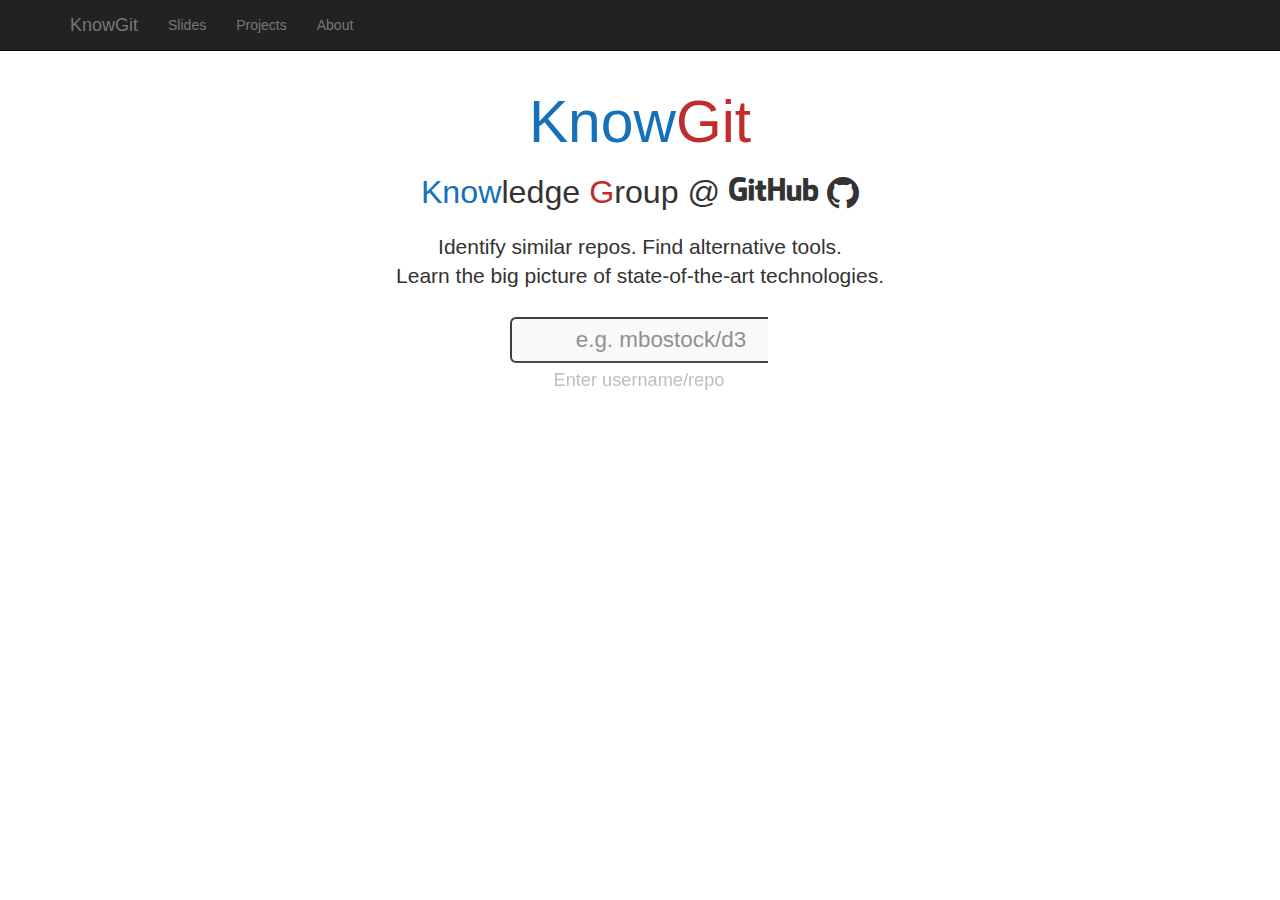
<file: templates/index.html>
<!DOCTYPE html>
<html lang="en">
<head>
    <meta charset="utf-8">
    <meta http-equiv="X-UA-Compatible" content="IE=edge">
    <meta name="viewport" content="width=device-width, initial-scale=1">
    <meta name="description" content="">
    <meta name="author" content="">

    <title>KnowGit</title>

    <!--Icon-->
    <link rel="icon" href="../static/img/favicon.ico">

    <!--JavaScript-->
    <script src="https://ajax.googleapis.com/ajax/libs/jquery/1.11.1/jquery.min.js"></script>
    <script src="../static/bootstrap-3.2.0-dist/js/bootstrap.min.js"></script>
    <!--<script src="../static/js/sigma.min.js"></script>-->
    <script src="../static/vis-dist/vis.min.js"></script>
    <script src="../static/d3.min.js"></script>
    <!--<script src="../static/jqcloud/jqcloud-1.0.4.min.js"></script>-->

    <script type=text/javascript>
      $SCRIPT_ROOT = {{ request.script_root|tojson|safe }};
    </script>
    <script src="../static/js/kg.js"></script>

    <!-- CSS -->
    <link href="../static/bootstrap-3.2.0-dist/css/bootstrap.min.css" rel="stylesheet">
    <link href="../static/css/starter-template.css" rel="stylesheet">
    <link href="../static/vis-dist/vis.min.css" rel="stylesheet">
    <link href="../static/octicons/octicons.css" rel="stylesheet">
    <link href="../static/css/style.css" rel="stylesheet">
</head>


<body>

<div class="navbar navbar-inverse navbar-fixed-top" role="navigation">
    <div class="container">
        <div class="navbar-header">
            <button type="button" class="navbar-toggle collapsed" data-toggle="collapse" data-target=".navbar-collapse">
                <span class="sr-only">Toggle navigation</span>
                <span class="icon-bar"></span>
                <span class="icon-bar"></span>
                <span class="icon-bar"></span>
            </button>
            <a class="navbar-brand" href="/">KnowGit</a>
        </div>
        <div class="collapse navbar-collapse">
            <ul class="nav navbar-nav">
                <li><a href="http://slides.com/yuchsiao/knowgit#/" target="_blank">Slides</a></li>
                <li><a href="http://www.mit.edu/~yuchsiao/#project" target="_blank">Projects</a></li>
                <li><a href="about">About</a></li>
            </ul>
        </div><!--/.nav-collapse -->
    </div>
</div>

<!--<br>-->
<br>

<div id="title-container">

    <div id="title" class="starter-template">
        <h1><span style="color:#1471ba">Know</span><span style="color:#c12c2c">Git</span></h1>
        <h2><span style="color:#1471ba">Know</span>ledge <span style="color:#c12c2c">G</span>roup @ <span class="mega-octicon octicon-logo-github"></span> <span class="mega-octicon octicon-mark-github"></span> </h2>
        <p class="lead"><span>I</span>dentify similar repos.
            <span>F</span>ind alternative tools. <br>
            <span>L</span>earn the big picture of state-of-the-art technologies.</p>
    </div>
</div><!-- /.container -->
<span id="repo-input-knowgit"><span style="color:#1471ba">Know</span><span style="color:#c12c2c">Git</span></span>
<div class="starter-template" id="repo-input-container">
    <input id="repo-input" type="text" name="repo" placeholder="e.g. mbostock/d3">
    <div id="repo-input-status">Enter username/repo</div>
</div>
<span id="repo-input-github">@ <span class="octicon octicon-logo-github"></span> <span class="octicon octicon-mark-github"></span></span>


<div id="main-container">
    <div id="network-container"></div>
</div>



</body>
</html>
</file>
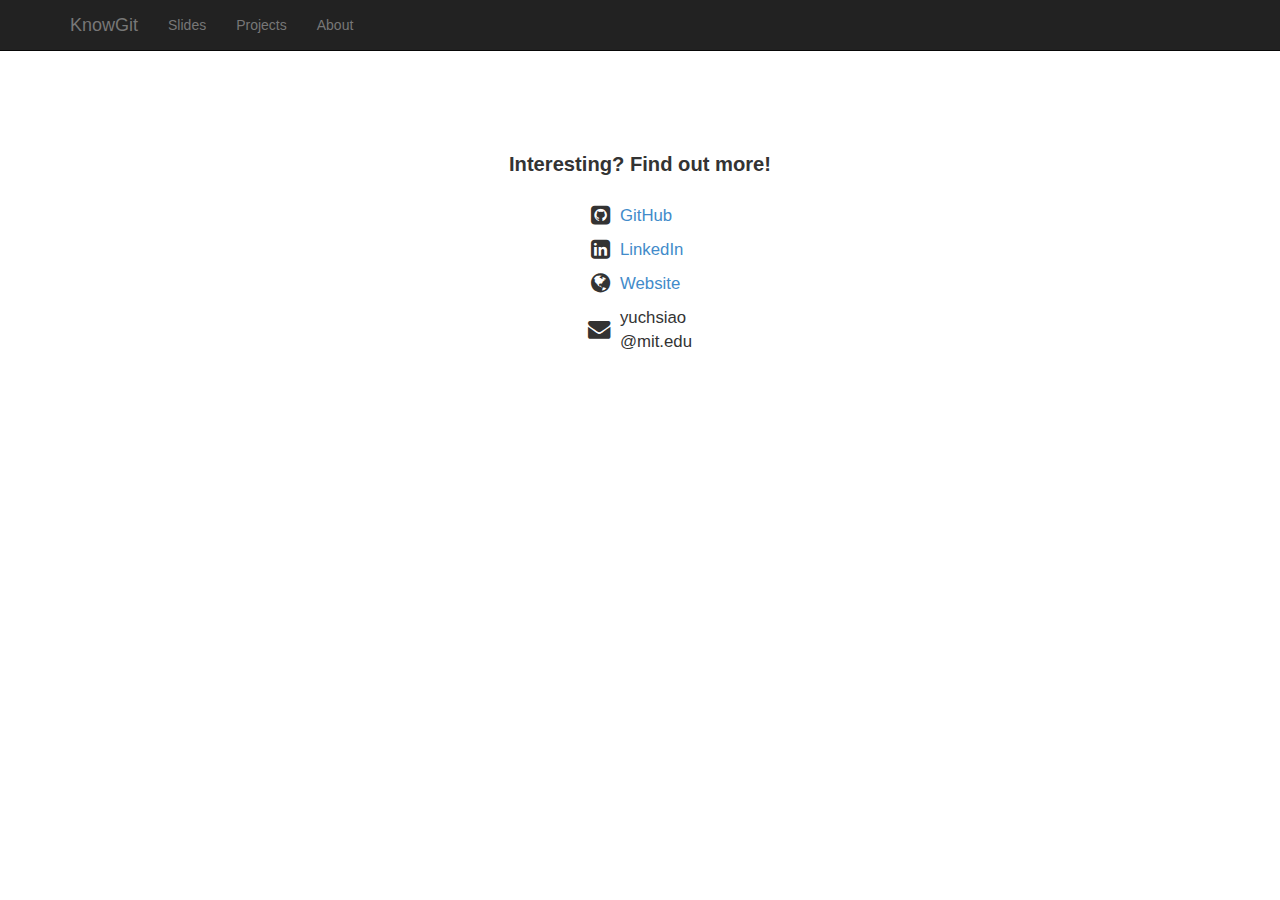
<file: templates/about.html>
<!DOCTYPE html>
<html lang="en">
<head>
    <meta charset="utf-8">
    <meta http-equiv="X-UA-Compatible" content="IE=edge">
    <meta name="viewport" content="width=device-width, initial-scale=1">
    <meta name="description" content="">
    <meta name="author" content="">
    <link rel="icon" href="../../favicon.ico">

    <title>Starter Template for Bootstrap</title>


    <!--JavaScript-->
    <script src="https://ajax.googleapis.com/ajax/libs/jquery/1.11.1/jquery.min.js"></script>
    <script src="../static/bootstrap-3.2.0-dist/js/bootstrap.min.js"></script>
    <!--<script src="../static/js/sigma.min.js"></script>-->
    <script src="../static/vis-dist/vis.min.js"></script>
    <script src="../static/d3.min.js"></script>
    <!--<script src="../static/jqcloud/jqcloud-1.0.4.min.js"></script>-->

    <script type=text/javascript>
        $SCRIPT_ROOT = {{ request.script_root|tojson|safe }};
    </script>
    <script src="../static/js/kg.js"></script>

    <!-- CSS -->
    <link href="//maxcdn.bootstrapcdn.com/font-awesome/4.2.0/css/font-awesome.min.css" rel="stylesheet">
    <link href="../static/bootstrap-3.2.0-dist/css/bootstrap.min.css" rel="stylesheet">
    <link href="../static/css/starter-template.css" rel="stylesheet">
    <link href="../static/vis-dist/vis.min.css" rel="stylesheet">
    <link href="../static/octicons/octicons.css" rel="stylesheet">
    <link href="../static/css/style.css" rel="stylesheet">
</head>


<body>

<div class="navbar navbar-inverse navbar-fixed-top" role="navigation">
    <div class="container">
        <div class="navbar-header">
            <button type="button" class="navbar-toggle collapsed" data-toggle="collapse" data-target=".navbar-collapse">
                <span class="sr-only">Toggle navigation</span>
                <span class="icon-bar"></span>
                <span class="icon-bar"></span>
                <span class="icon-bar"></span>
            </button>
            <a class="navbar-brand" href="/">KnowGit</a>
        </div>
        <div class="collapse navbar-collapse">
            <ul class="nav navbar-nav">
                <li><a href="http://slides.com/yuchsiao/knowgit#/" target="_blank">Slides</a></li>
                <li><a href="http://www.mit.edu/~yuchsiao/#project" target="_blank">Projects</a></li>
                <li><a href="about">About</a></li>
            </ul>
        </div><!--/.nav-collapse -->
    </div>
</div>

<!--<br>-->
<br>

<div id="contact-container">
    <p>
        Interesting? Find out more!
    </p>
    <table>
        <tr>
            <td class="left"><i class="fa fa-github-square fa-lg"></i></td>
            <td class="right" ><a href="https://github.com/yuchsiao">GitHub</a></td>
        </tr>
        <tr>
            <td class="left"><i class="fa fa-linkedin-square fa-lg"></i></td>
            <td class="right" ><a href="https://www.linkedin.com/in/yuchsiao">LinkedIn</a></td>
        </tr>
        <tr>
            <td class="left"><i class="fa fa-globe fa-lg"></i></td>
            <td class="right"><a href="http://www.mit.edu/~yuchsiao/">Website</a></td>
        </tr>
        <tr>
            <td class="left"><i class="fa fa-envelope fa-lg"></i></td>
            <td class="right" id="email">yuchsiao<br></td>
        </tr>
    </table>
</div>



</body>
</html>
</file>
<file: static/css/starter-template.css>
body {
  padding-top: 50px;
}
.starter-template {
    /*position: absolute;*/
    /*padding: 40px 15px;*/
    text-align: center;
    /*vertical-align: middle;*/
    /*margin-bottom: 20px;*/
    /*padding-bottom: 18px;*/
    overflow: hidden;
}
</file>
<file: static/octicons/octicons.css>
@font-face {
  font-family: 'octicons';
  src: url('octicons.eot?#iefix') format('embedded-opentype'),
       url('octicons.woff') format('woff'),
       url('octicons.ttf') format('truetype'),
       url('octicons.svg#octicons') format('svg');
  font-weight: normal;
  font-style: normal;
}

/*

.octicon is optimized for 16px.
.mega-octicon is optimized for 32px but can be used larger.

*/
.octicon, .mega-octicon {
  font: normal normal normal 16px/1 octicons;
  display: inline-block;
  text-decoration: none;
  text-rendering: auto;
  -webkit-font-smoothing: antialiased;
  -moz-osx-font-smoothing: grayscale;
  -webkit-user-select: none;
  -moz-user-select: none;
  -ms-user-select: none;
  user-select: none;
}
.mega-octicon { font-size: 32px; }


.octicon-alert:before { content: '\f02d'} /*  */
.octicon-alignment-align:before { content: '\f08a'} /*  */
.octicon-alignment-aligned-to:before { content: '\f08e'} /*  */
.octicon-alignment-unalign:before { content: '\f08b'} /*  */
.octicon-arrow-down:before { content: '\f03f'} /*  */
.octicon-arrow-left:before { content: '\f040'} /*  */
.octicon-arrow-right:before { content: '\f03e'} /*  */
.octicon-arrow-small-down:before { content: '\f0a0'} /*  */
.octicon-arrow-small-left:before { content: '\f0a1'} /*  */
.octicon-arrow-small-right:before { content: '\f071'} /*  */
.octicon-arrow-small-up:before { content: '\f09f'} /*  */
.octicon-arrow-up:before { content: '\f03d'} /*  */
.octicon-beer:before { content: '\f069'} /*  */
.octicon-book:before { content: '\f007'} /*  */
.octicon-bookmark:before { content: '\f07b'} /*  */
.octicon-briefcase:before { content: '\f0d3'} /*  */
.octicon-broadcast:before { content: '\f048'} /*  */
.octicon-browser:before { content: '\f0c5'} /*  */
.octicon-bug:before { content: '\f091'} /*  */
.octicon-calendar:before { content: '\f068'} /*  */
.octicon-check:before { content: '\f03a'} /*  */
.octicon-checklist:before { content: '\f076'} /*  */
.octicon-chevron-down:before { content: '\f0a3'} /*  */
.octicon-chevron-left:before { content: '\f0a4'} /*  */
.octicon-chevron-right:before { content: '\f078'} /*  */
.octicon-chevron-up:before { content: '\f0a2'} /*  */
.octicon-circle-slash:before { content: '\f084'} /*  */
.octicon-circuit-board:before { content: '\f0d6'} /*  */
.octicon-clippy:before { content: '\f035'} /*  */
.octicon-clock:before { content: '\f046'} /*  */
.octicon-cloud-download:before { content: '\f00b'} /*  */
.octicon-cloud-upload:before { content: '\f00c'} /*  */
.octicon-code:before { content: '\f05f'} /*  */
.octicon-color-mode:before { content: '\f065'} /*  */
.octicon-comment-add:before,
.octicon-comment:before { content: '\f02b'} /*  */
.octicon-comment-discussion:before { content: '\f04f'} /*  */
.octicon-credit-card:before { content: '\f045'} /*  */
.octicon-dash:before { content: '\f0ca'} /*  */
.octicon-dashboard:before { content: '\f07d'} /*  */
.octicon-database:before { content: '\f096'} /*  */
.octicon-device-camera:before { content: '\f056'} /*  */
.octicon-device-camera-video:before { content: '\f057'} /*  */
.octicon-device-desktop:before { content: '\f27c'} /*  */
.octicon-device-mobile:before { content: '\f038'} /*  */
.octicon-diff:before { content: '\f04d'} /*  */
.octicon-diff-added:before { content: '\f06b'} /*  */
.octicon-diff-ignored:before { content: '\f099'} /*  */
.octicon-diff-modified:before { content: '\f06d'} /*  */
.octicon-diff-removed:before { content: '\f06c'} /*  */
.octicon-diff-renamed:before { content: '\f06e'} /*  */
.octicon-ellipsis:before { content: '\f09a'} /*  */
.octicon-eye-unwatch:before,
.octicon-eye-watch:before,
.octicon-eye:before { content: '\f04e'} /*  */
.octicon-file-binary:before { content: '\f094'} /*  */
.octicon-file-code:before { content: '\f010'} /*  */
.octicon-file-directory:before { content: '\f016'} /*  */
.octicon-file-media:before { content: '\f012'} /*  */
.octicon-file-pdf:before { content: '\f014'} /*  */
.octicon-file-submodule:before { content: '\f017'} /*  */
.octicon-file-symlink-directory:before { content: '\f0b1'} /*  */
.octicon-file-symlink-file:before { content: '\f0b0'} /*  */
.octicon-file-text:before { content: '\f011'} /*  */
.octicon-file-zip:before { content: '\f013'} /*  */
.octicon-flame:before { content: '\f0d2'} /*  */
.octicon-fold:before { content: '\f0cc'} /*  */
.octicon-gear:before { content: '\f02f'} /*  */
.octicon-gift:before { content: '\f042'} /*  */
.octicon-gist:before { content: '\f00e'} /*  */
.octicon-gist-secret:before { content: '\f08c'} /*  */
.octicon-git-branch-create:before,
.octicon-git-branch-delete:before,
.octicon-git-branch:before { content: '\f020'} /*  */
.octicon-git-commit:before { content: '\f01f'} /*  */
.octicon-git-compare:before { content: '\f0ac'} /*  */
.octicon-git-merge:before { content: '\f023'} /*  */
.octicon-git-pull-request-abandoned:before,
.octicon-git-pull-request:before { content: '\f009'} /*  */
.octicon-globe:before { content: '\f0b6'} /*  */
.octicon-graph:before { content: '\f043'} /*  */
.octicon-heart:before { content: '\2665'} /* ♥ */
.octicon-history:before { content: '\f07e'} /*  */
.octicon-home:before { content: '\f08d'} /*  */
.octicon-horizontal-rule:before { content: '\f070'} /*  */
.octicon-hourglass:before { content: '\f09e'} /*  */
.octicon-hubot:before { content: '\f09d'} /*  */
.octicon-inbox:before { content: '\f0cf'} /*  */
.octicon-info:before { content: '\f059'} /*  */
.octicon-issue-closed:before { content: '\f028'} /*  */
.octicon-issue-opened:before { content: '\f026'} /*  */
.octicon-issue-reopened:before { content: '\f027'} /*  */
.octicon-jersey:before { content: '\f019'} /*  */
.octicon-jump-down:before { content: '\f072'} /*  */
.octicon-jump-left:before { content: '\f0a5'} /*  */
.octicon-jump-right:before { content: '\f0a6'} /*  */
.octicon-jump-up:before { content: '\f073'} /*  */
.octicon-key:before { content: '\f049'} /*  */
.octicon-keyboard:before { content: '\f00d'} /*  */
.octicon-law:before { content: '\f0d8'} /*  */
.octicon-light-bulb:before { content: '\f000'} /*  */
.octicon-link:before { content: '\f05c'} /*  */
.octicon-link-external:before { content: '\f07f'} /*  */
.octicon-list-ordered:before { content: '\f062'} /*  */
.octicon-list-unordered:before { content: '\f061'} /*  */
.octicon-location:before { content: '\f060'} /*  */
.octicon-gist-private:before,
.octicon-mirror-private:before,
.octicon-git-fork-private:before,
.octicon-lock:before { content: '\f06a'} /*  */
.octicon-logo-github:before { content: '\f092'} /*  */
.octicon-mail:before { content: '\f03b'} /*  */
.octicon-mail-read:before { content: '\f03c'} /*  */
.octicon-mail-reply:before { content: '\f051'} /*  */
.octicon-mark-github:before { content: '\f00a'} /*  */
.octicon-markdown:before { content: '\f0c9'} /*  */
.octicon-megaphone:before { content: '\f077'} /*  */
.octicon-mention:before { content: '\f0be'} /*  */
.octicon-microscope:before { content: '\f089'} /*  */
.octicon-milestone:before { content: '\f075'} /*  */
.octicon-mirror-public:before,
.octicon-mirror:before { content: '\f024'} /*  */
.octicon-mortar-board:before { content: '\f0d7'} /*  */
.octicon-move-down:before { content: '\f0a8'} /*  */
.octicon-move-left:before { content: '\f074'} /*  */
.octicon-move-right:before { content: '\f0a9'} /*  */
.octicon-move-up:before { content: '\f0a7'} /*  */
.octicon-mute:before { content: '\f080'} /*  */
.octicon-no-newline:before { content: '\f09c'} /*  */
.octicon-octoface:before { content: '\f008'} /*  */
.octicon-organization:before { content: '\f037'} /*  */
.octicon-package:before { content: '\f0c4'} /*  */
.octicon-paintcan:before { content: '\f0d1'} /*  */
.octicon-pencil:before { content: '\f058'} /*  */
.octicon-person-add:before,
.octicon-person-follow:before,
.octicon-person:before { content: '\f018'} /*  */
.octicon-pin:before { content: '\f041'} /*  */
.octicon-playback-fast-forward:before { content: '\f0bd'} /*  */
.octicon-playback-pause:before { content: '\f0bb'} /*  */
.octicon-playback-play:before { content: '\f0bf'} /*  */
.octicon-playback-rewind:before { content: '\f0bc'} /*  */
.octicon-plug:before { content: '\f0d4'} /*  */
.octicon-repo-create:before,
.octicon-gist-new:before,
.octicon-file-directory-create:before,
.octicon-file-add:before,
.octicon-plus:before { content: '\f05d'} /*  */
.octicon-podium:before { content: '\f0af'} /*  */
.octicon-primitive-dot:before { content: '\f052'} /*  */
.octicon-primitive-square:before { content: '\f053'} /*  */
.octicon-pulse:before { content: '\f085'} /*  */
.octicon-puzzle:before { content: '\f0c0'} /*  */
.octicon-question:before { content: '\f02c'} /*  */
.octicon-quote:before { content: '\f063'} /*  */
.octicon-radio-tower:before { content: '\f030'} /*  */
.octicon-repo-delete:before,
.octicon-repo:before { content: '\f001'} /*  */
.octicon-repo-clone:before { content: '\f04c'} /*  */
.octicon-repo-force-push:before { content: '\f04a'} /*  */
.octicon-gist-fork:before,
.octicon-repo-forked:before { content: '\f002'} /*  */
.octicon-repo-pull:before { content: '\f006'} /*  */
.octicon-repo-push:before { content: '\f005'} /*  */
.octicon-rocket:before { content: '\f033'} /*  */
.octicon-rss:before { content: '\f034'} /*  */
.octicon-ruby:before { content: '\f047'} /*  */
.octicon-screen-full:before { content: '\f066'} /*  */
.octicon-screen-normal:before { content: '\f067'} /*  */
.octicon-search-save:before,
.octicon-search:before { content: '\f02e'} /*  */
.octicon-server:before { content: '\f097'} /*  */
.octicon-settings:before { content: '\f07c'} /*  */
.octicon-log-in:before,
.octicon-sign-in:before { content: '\f036'} /*  */
.octicon-log-out:before,
.octicon-sign-out:before { content: '\f032'} /*  */
.octicon-split:before { content: '\f0c6'} /*  */
.octicon-squirrel:before { content: '\f0b2'} /*  */
.octicon-star-add:before,
.octicon-star-delete:before,
.octicon-star:before { content: '\f02a'} /*  */
.octicon-steps:before { content: '\f0c7'} /*  */
.octicon-stop:before { content: '\f08f'} /*  */
.octicon-repo-sync:before,
.octicon-sync:before { content: '\f087'} /*  */
.octicon-tag-remove:before,
.octicon-tag-add:before,
.octicon-tag:before { content: '\f015'} /*  */
.octicon-telescope:before { content: '\f088'} /*  */
.octicon-terminal:before { content: '\f0c8'} /*  */
.octicon-three-bars:before { content: '\f05e'} /*  */
.octicon-tools:before { content: '\f031'} /*  */
.octicon-trashcan:before { content: '\f0d0'} /*  */
.octicon-triangle-down:before { content: '\f05b'} /*  */
.octicon-triangle-left:before { content: '\f044'} /*  */
.octicon-triangle-right:before { content: '\f05a'} /*  */
.octicon-triangle-up:before { content: '\f0aa'} /*  */
.octicon-unfold:before { content: '\f039'} /*  */
.octicon-unmute:before { content: '\f0ba'} /*  */
.octicon-versions:before { content: '\f064'} /*  */
.octicon-remove-close:before,
.octicon-x:before { content: '\f081'} /*  */
.octicon-zap:before { content: '\26A1'} /* ⚡ */
</file>
<file: static/css/style.css>
html, body {
    position: relative;
    /*font-size: 20px;*/
    /*background: #f4f2df;*/
}

h1 {
    font-size: 4.2em;
    /*margin-bottom: -10px;*/
}

h2 {
    font-size: 2.3em;
    /*margin-bottom: 30px;*/
}

h3 {
    font-size: 2em;
}

p.description {
    font-size: 1.1em;
    margin-bottom: 10px;
}

p.lead {
    padding-top: 12px;
    padding-bottom: 7px;
}

#repo-input {
    font-size: 1.6em;
    text-align: center;
    padding: 5px;
    -webkit-border-radius: 5px;
    -moz-border-radius: 5px;
    border-radius: 5px;
    background: #f8f8f8;
    z-index: 10;
}

#graph-container {
    padding-top: 20px;
}

#main-container {
    position: fixed;
    width: 100%;
}

#network-container {
    position: fixed;
    width: 100%;
    height: 100%;
    left: 0;
    z-index: 10;
}

#repo-input-container {
    z-index: 10;
    opacity: 0.8;
}

#info-container {
    position: fixed;
    display: block;
    width: 33%;
    /*height: 100%;*/
    /*min-height: 50%;*/
    top: 70px;
    left: 65%;
    padding-left: 15px;
    padding-right: 15px;
    padding-bottom: 15px;
    margin: 55px 5px 5px 10px;
    -webkit-border-radius: 3px;
    -moz-border-radius: 3px;
    border-radius: 3px;
    background: #ffffff;
    opacity: 0.9;
    /*visibility: hidden;*/
    box-shadow: 0.5px 1px 6px #999999;
    filter: blur(20px);
    max-height: 75%;
    overflow: auto;
    z-index: 10;
}

span a {
    color: #1471ba;
    font-weight: 400;
}
span a:hover {
    /*color: #142955;*/
    font-weight: 400;
}

span.repo a {
    color: #1471ba;
    font-weight: bold;
}

/*a {*/
    /*color: #ffd5d8*/
/*}*/


span.repo a:hover {
    font-weight: bold;
}

span.repo-stat {
    font-size: 0.8em;
    font-weight: bolder;
    text-shadow: 0 1px 1px #ffffff;
    background: #f3f3f3;
    border: 1px solid #aaaaaa;
    padding-top: 4px;
    padding-left: 4px;
    padding-right: 5px;
    padding-bottom: 4px;
    -webkit-border-radius: 3px 0 0 3px;
    -moz-border-radius: 3px 0 0 3px;
    border-radius: 3px 0 0 3px;
}
span.repo-stat-value {
    font-size: 0.8em;
    font-weight: bolder;
    border: 1px solid #aaaaaa;
    margin-left: -1px;
    padding-top: 4px;
    padding-left: 4px;
    padding-right: 5px;
    padding-bottom: 4px;
    -webkit-border-radius: 0 3px 3px 0;
    -moz-border-radius: 0 3px 3px 0;
    border-radius: 0 3px 3px 0;
}

span.repo-time-title {
    font-size: 0.9em;
    margin-top: 10px;
}
span.repo-time-value {
    font-size: 0.9em;
    font-weight: 500;
    margin-top: 10px;
}
div.repo-time-container {
    margin-top: 10px;
}

.tag {
    font-size: 0.85em;
    color: #ffffff;
    background: #142955;
    -webkit-border-radius: 3px;
    -moz-border-radius: 3px;
    border-radius: 3px;
    padding: 5px;
    margin-left: 2px;
    margin-right: 2px;
}

#wordcloud {
    /*width: 50px;*/
    height: 200px;
    position: relative;
    display: block;
}

/*#readme {*/
    /*font-size: 12px;*/
/*}*/

#readme h1{
    font-size: 16px;
    font-weight: bold;
    /*max-resolution: 10px;*/
}

#readme h2{
    font-size: 14px;
    font-weight: bold;
}

#readme h3{
    font-size: 13px;
    font-weight: bold;
}

#score {
    margin-bottom: 15px;
}

#title-container {
    /*position: fixed;*/
    position: relative;
    /*display: block;*/
    /*left: 50%;*/
    /*margin-left: -230px;*/
}

#repo-input-container {
    position: fixed;
    left: 50%;
    margin-left: -130px;
    top: 317px;
    max-width: 258px;
}

#repo-input-knowgit {
    position: fixed;
    top: 78px;
    left: 50%;
    margin-left: -142px;
    z-index: 10;
    font-size: 26px;
    font-weight: 500;
    opacity: 0;
    color: #D2F6CF;
}

#repo-input-github {
    position: fixed;
    top: 87px;
    left: 50%;
    margin-left: 50px;
    z-index: 10;
    font-size: 18px;
    font-weight: 500;
    opacity: 0;
}

#repo-input-status {
    margin: 4px;
    font-size: 1.3em;
    color: #aaaaaa;
    opacity: 0.95;
    background: #ffffff;
    box-shadow: 0 0 6px #ffffff;
}

#repo-input-status.error {
    color: #c93d41;
}

/*contact page*/
#contact-container {
    font-size: 1.2em;
    margin-top: 80px;
    text-align: center;
}

#contact-container p {
    font-size: 1.2em;
    font-weight: 600;
}

#contact-container table{
    margin-left:auto;
    margin-right:auto;
    margin-top: 20px;
}

#contact-container td {
    padding: 5px;
}

#contact-container td.left {
    text-align: right;
}

#contact-container td.right {
    text-align: left;
}

#email::after {
    content: "@mit.edu"
}
</file>
<file: static/vis-dist/vis.min.css>
.vis .overlay{position:absolute;top:0;left:0;width:100%;height:100%;z-index:10}.vis-active{box-shadow:0 0 10px #86d5f8}.vis.timeline.root{position:relative;border:1px solid #bfbfbf;overflow:hidden;padding:0;margin:0;box-sizing:border-box}.vis.timeline .vispanel{position:absolute;padding:0;margin:0;box-sizing:border-box}.vis.timeline .vispanel.bottom,.vis.timeline .vispanel.center,.vis.timeline .vispanel.left,.vis.timeline .vispanel.right,.vis.timeline .vispanel.top{border:1px #bfbfbf}.vis.timeline .vispanel.center,.vis.timeline .vispanel.left,.vis.timeline .vispanel.right{border-top-style:solid;border-bottom-style:solid;overflow:hidden}.vis.timeline .vispanel.bottom,.vis.timeline .vispanel.center,.vis.timeline .vispanel.top{border-left-style:solid;border-right-style:solid}.vis.timeline .background{overflow:hidden}.vis.timeline .vispanel>.content{position:relative}.vis.timeline .vispanel .shadow{position:absolute;width:100%;height:1px;box-shadow:0 0 10px rgba(0,0,0,.8)}.vis.timeline .vispanel .shadow.top{top:-1px;left:0}.vis.timeline .vispanel .shadow.bottom{bottom:-1px;left:0}.vis.timeline .labelset{position:relative;width:100%;overflow:hidden;box-sizing:border-box}.vis.timeline .labelset .vlabel{position:relative;left:0;top:0;width:100%;color:#4d4d4d;box-sizing:border-box;border-bottom:1px solid #bfbfbf}.vis.timeline .labelset .vlabel:last-child{border-bottom:none}.vis.timeline .labelset .vlabel .inner{display:inline-block;padding:5px}.vis.timeline .labelset .vlabel .inner.hidden{padding:0}.vis.timeline .itemset{position:relative;padding:0;margin:0;box-sizing:border-box}.vis.timeline .itemset .background,.vis.timeline .itemset .foreground{position:absolute;width:100%;height:100%}.vis.timeline .axis{position:absolute;width:100%;height:0;left:0;z-index:1}.vis.timeline .foreground .group{position:relative;box-sizing:border-box;border-bottom:1px solid #bfbfbf}.vis.timeline .foreground .group:last-child{border-bottom:none}.vis.timeline .item{position:absolute;color:#1A1A1A;border-color:#97B0F8;border-width:1px;background-color:#D5DDF6;display:inline-block;padding:5px}.vis.timeline .item.selected{border-color:#FFC200;background-color:#FFF785;z-index:2}.vis.timeline .editable .item.selected{cursor:move}.vis.timeline .item.point.selected{background-color:#FFF785}.vis.timeline .item.box{text-align:center;border-style:solid;border-radius:2px}.vis.timeline .item.point{background:0 0}.vis.timeline .item.dot{position:absolute;padding:0;border-width:4px;border-style:solid;border-radius:4px}.vis.timeline .item.range{border-style:solid;border-radius:2px;box-sizing:border-box}.vis.timeline .item.background{overflow:hidden;border:none;background-color:rgba(213,221,246,.4);box-sizing:border-box;top:0;bottom:0}.vis.timeline .item.range .content{position:relative;display:inline-block;overflow:hidden;max-width:100%}.vis.timeline .item.background .content{position:absolute;display:inline-block;overflow:hidden;max-width:100%;margin:5px}.vis.timeline .item.line{padding:0;position:absolute;width:0;border-left-width:1px;border-left-style:solid}.vis.timeline .item .content{white-space:nowrap;overflow:hidden}.vis.timeline .item .delete{background:url(img/timeline/delete.png) top center no-repeat;position:absolute;width:24px;height:24px;top:0;right:-24px;cursor:pointer}.vis.timeline .item.range .drag-left{position:absolute;width:24px;height:100%;top:0;left:-4px;cursor:w-resize}.vis.timeline .item.range .drag-right{position:absolute;width:24px;height:100%;top:0;right:-4px;cursor:e-resize}.vis.timeline .timeaxis{position:relative;overflow:hidden}.vis.timeline .timeaxis.foreground{top:0;left:0;width:100%}.vis.timeline .timeaxis.background{position:absolute;top:0;left:0;width:100%;height:100%}.vis.timeline .timeaxis .text{position:absolute;color:#4d4d4d;padding:3px;white-space:nowrap}.vis.timeline .timeaxis .text.measure{position:absolute;padding-left:0;padding-right:0;margin-left:0;margin-right:0;visibility:hidden}.vis.timeline .timeaxis .grid.vertical{position:absolute;width:0;border-right:1px solid}.vis.timeline .timeaxis .grid.minor{border-color:#e5e5e5}.vis.timeline .timeaxis .grid.major{border-color:#bfbfbf}.vis.timeline .currenttime{background-color:#FF7F6E;width:2px;z-index:1}.vis.timeline .customtime{background-color:#6E94FF;width:2px;cursor:move;z-index:1}.vis.timeline .vispanel.background.horizontal .grid.horizontal{position:absolute;width:100%;height:0;border-bottom:1px solid}.vis.timeline .vispanel.background.horizontal .grid.minor{border-color:#e5e5e5}.vis.timeline .vispanel.background.horizontal .grid.major{border-color:#bfbfbf}.vis.timeline .dataaxis .yAxis.major{width:100%;position:absolute;color:#4d4d4d;white-space:nowrap}.vis.timeline .dataaxis .yAxis.major.measure{padding:0;margin:0;visibility:hidden;width:auto}.vis.timeline .dataaxis .yAxis.minor{position:absolute;width:100%;color:#bebebe;white-space:nowrap}.vis.timeline .dataaxis .yAxis.minor.measure{padding:0;margin:0;visibility:hidden;width:auto}.vis.timeline .legend{background-color:rgba(247,252,255,.65);padding:5px;border-color:#b3b3b3;border-style:solid;border-width:1px;box-shadow:2px 2px 10px rgba(154,154,154,.55)}.vis.timeline .legendText{white-space:nowrap;display:inline-block}.vis.timeline .graphGroup0{fill:#4f81bd;fill-opacity:0;stroke-width:2px;stroke:#4f81bd}.vis.timeline .graphGroup1{fill:#f79646;fill-opacity:0;stroke-width:2px;stroke:#f79646}.vis.timeline .graphGroup2{fill:#8c51cf;fill-opacity:0;stroke-width:2px;stroke:#8c51cf}.vis.timeline .graphGroup3{fill:#75c841;fill-opacity:0;stroke-width:2px;stroke:#75c841}.vis.timeline .graphGroup4{fill:#ff0100;fill-opacity:0;stroke-width:2px;stroke:#ff0100}.vis.timeline .graphGroup5{fill:#37d8e6;fill-opacity:0;stroke-width:2px;stroke:#37d8e6}.vis.timeline .graphGroup6{fill:#042662;fill-opacity:0;stroke-width:2px;stroke:#042662}.vis.timeline .graphGroup7{fill:#00ff26;fill-opacity:0;stroke-width:2px;stroke:#00ff26}.vis.timeline .graphGroup8{fill:#f0f;fill-opacity:0;stroke-width:2px;stroke:#f0f}.vis.timeline .graphGroup9{fill:#8f3938;fill-opacity:0;stroke-width:2px;stroke:#8f3938}.vis.timeline .fill{fill-opacity:.1;stroke:none}.vis.timeline .bar{fill-opacity:.5;stroke-width:1px}.vis.timeline .point{stroke-width:2px;fill-opacity:1}.vis.timeline .legendBackground{stroke-width:1px;fill-opacity:.9;fill:#fff;stroke:#c2c2c2}.vis.timeline .outline{stroke-width:1px;fill-opacity:1;fill:#fff;stroke:#e5e5e5}.vis.timeline .iconFill{fill-opacity:.3;stroke:none}div.network-manipulationDiv{border-width:0;border-bottom:1px;border-style:solid;border-color:#d6d9d8;background:#fff;background:-moz-linear-gradient(top,#fff 0,#fcfcfc 48%,#fafafa 50%,#fcfcfc 100%);background:-webkit-gradient(linear,left top,left bottom,color-stop(0%,#fff),color-stop(48%,#fcfcfc),color-stop(50%,#fafafa),color-stop(100%,#fcfcfc));background:-webkit-linear-gradient(top,#fff 0,#fcfcfc 48%,#fafafa 50%,#fcfcfc 100%);background:-o-linear-gradient(top,#fff 0,#fcfcfc 48%,#fafafa 50%,#fcfcfc 100%);background:-ms-linear-gradient(top,#fff 0,#fcfcfc 48%,#fafafa 50%,#fcfcfc 100%);background:linear-gradient(to bottom,#fff 0,#fcfcfc 48%,#fafafa 50%,#fcfcfc 100%);filter:progid:DXImageTransform.Microsoft.gradient(startColorstr='#ffffff', endColorstr='#fcfcfc', GradientType=0);position:absolute;left:0;top:0;width:100%;height:30px}div.network-manipulation-editMode{position:absolute;left:0;top:0;height:30px;margin-top:20px}div.network-manipulation-closeDiv{position:absolute;right:0;top:0;width:30px;height:30px;background-position:20px 3px;background-repeat:no-repeat;background-image:url(img/network/cross.png);cursor:pointer;-webkit-touch-callout:none;-webkit-user-select:none;-khtml-user-select:none;-moz-user-select:none;-ms-user-select:none;user-select:none}div.network-manipulation-closeDiv:hover{opacity:.6}span.network-manipulationUI{font-family:verdana;font-size:12px;-moz-border-radius:15px;border-radius:15px;display:inline-block;background-position:0 0;background-repeat:no-repeat;height:24px;margin:-14px 0 0 10px;vertical-align:middle;cursor:pointer;padding:0 8px;-webkit-touch-callout:none;-webkit-user-select:none;-khtml-user-select:none;-moz-user-select:none;-ms-user-select:none;user-select:none}span.network-manipulationUI:hover{box-shadow:1px 1px 8px rgba(0,0,0,.2)}span.network-manipulationUI:active{box-shadow:1px 1px 8px rgba(0,0,0,.5)}span.network-manipulationUI.back{background-image:url(img/network/backIcon.png)}span.network-manipulationUI.none:hover{box-shadow:1px 1px 8px transparent;cursor:default}span.network-manipulationUI.none:active{box-shadow:1px 1px 8px transparent}span.network-manipulationUI.none{padding:0}span.network-manipulationUI.notification{margin:2px;font-weight:700}span.network-manipulationUI.add{background-image:url(img/network/addNodeIcon.png)}span.network-manipulationUI.edit{background-image:url(img/network/editIcon.png)}span.network-manipulationUI.edit.editmode{background-color:#fcfcfc;border-style:solid;border-width:1px;border-color:#ccc}span.network-manipulationUI.connect{background-image:url(img/network/connectIcon.png)}span.network-manipulationUI.delete{background-image:url(img/network/deleteIcon.png)}span.network-manipulationLabel{margin:0 0 0 23px;line-height:25px}div.network-seperatorLine{display:inline-block;width:1px;height:20px;background-color:#bdbdbd;margin:5px 7px 0 15px}div.network-navigation_wrapper{position:absolute;left:0;top:0;width:100%;height:100%}div.network-navigation{width:34px;height:34px;-moz-border-radius:17px;border-radius:17px;position:absolute;display:inline-block;background-position:2px 2px;background-repeat:no-repeat;cursor:pointer;-webkit-touch-callout:none;-webkit-user-select:none;-khtml-user-select:none;-moz-user-select:none;-ms-user-select:none;user-select:none}div.network-navigation:hover{box-shadow:0 0 3px 3px rgba(56,207,21,.3)}div.network-navigation:active{box-shadow:0 0 1px 3px rgba(56,207,21,.95)}div.network-navigation.up{background-image:url(img/network/upArrow.png);bottom:50px;left:55px}div.network-navigation.down{background-image:url(img/network/downArrow.png);bottom:10px;left:55px}div.network-navigation.left{background-image:url(img/network/leftArrow.png);bottom:10px;left:15px}div.network-navigation.right{background-image:url(img/network/rightArrow.png);bottom:10px;left:95px}div.network-navigation.zoomIn{background-image:url(img/network/plus.png);bottom:10px;right:15px}div.network-navigation.zoomOut{background-image:url(img/network/minus.png);bottom:10px;right:55px}div.network-navigation.zoomExtends{background-image:url(img/network/zoomExtends.png);bottom:50px;right:15px}
</file>
